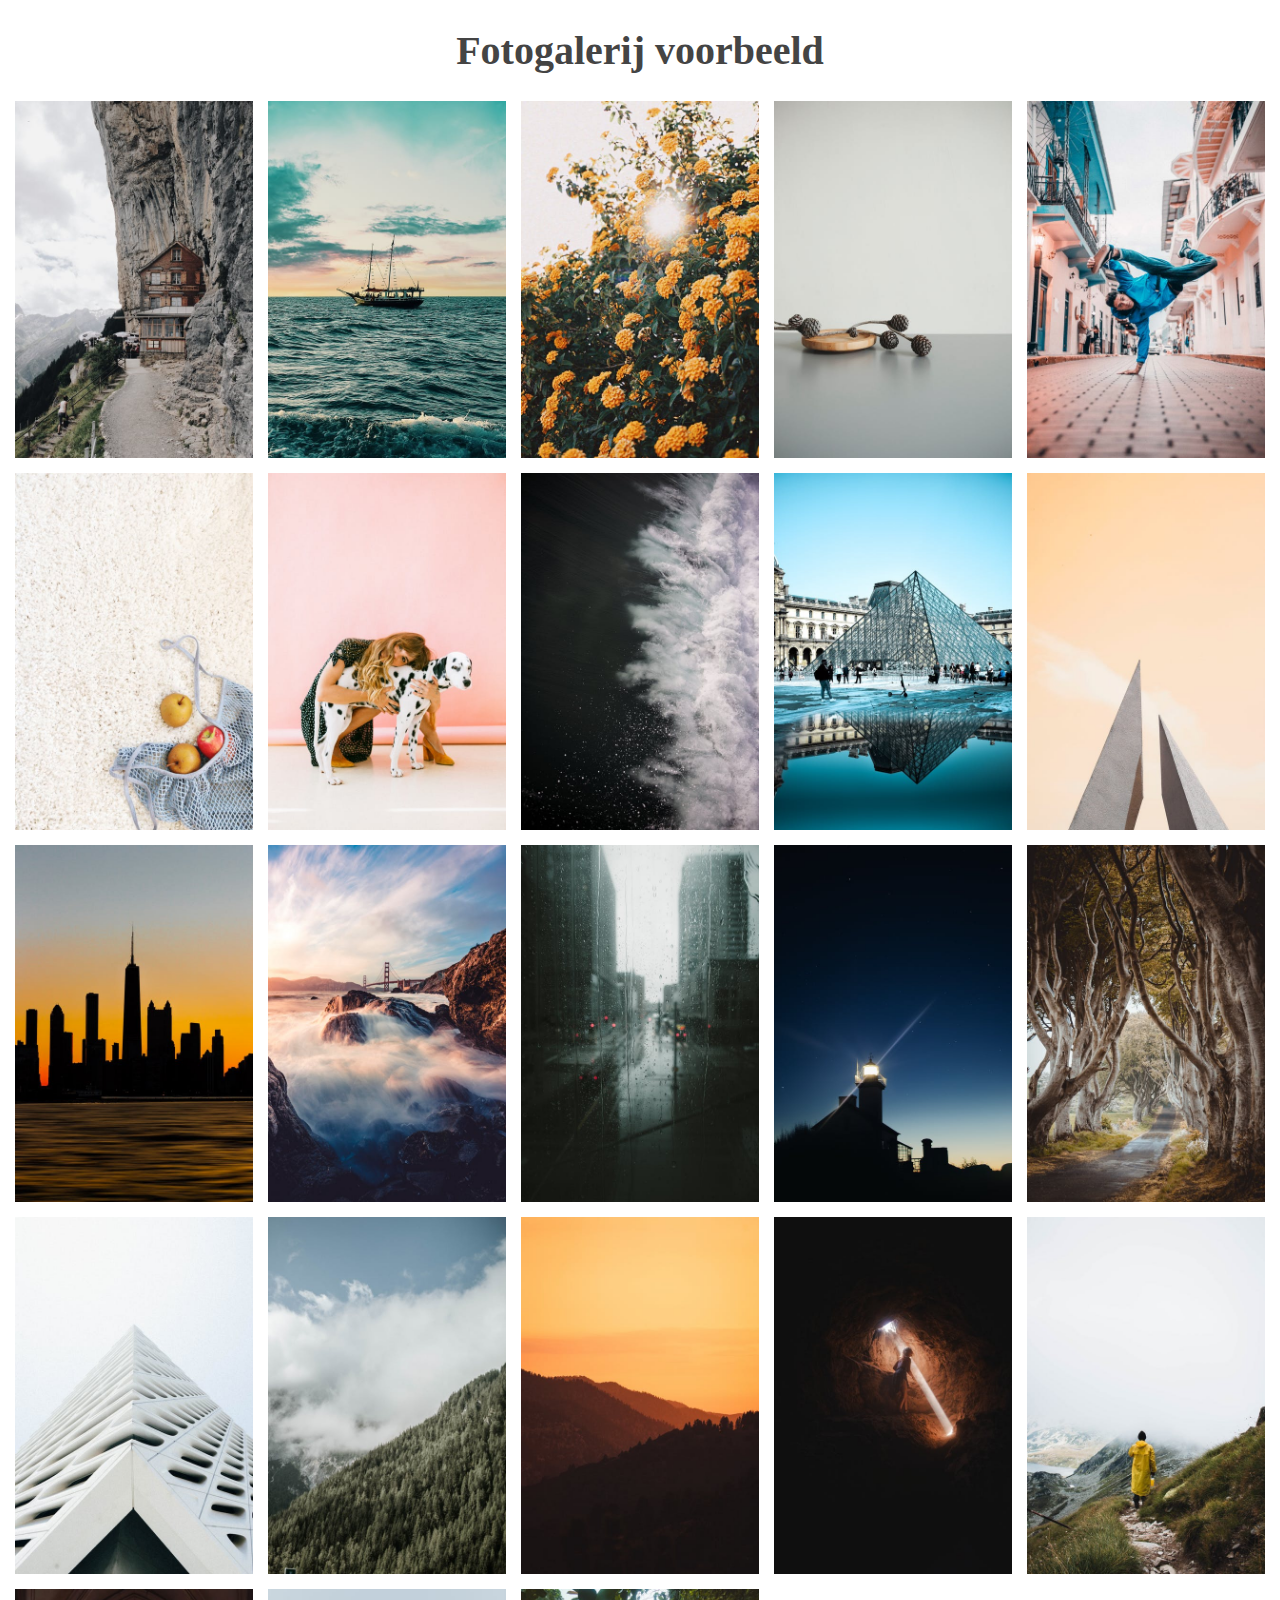
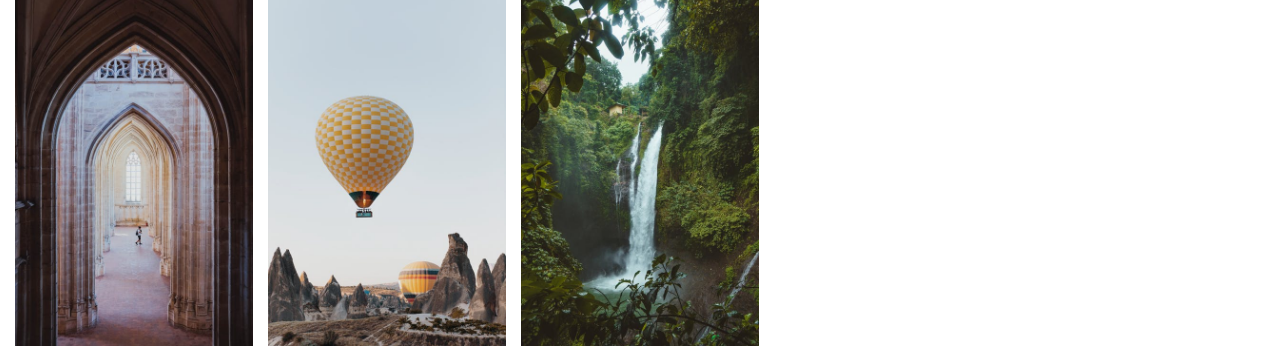
<file: Fotogalerij/index.html>
<!DOCTYPE html>
<html lang="en">

<head>
  <meta charset="UTF-8">
  <meta name="viewport" content="width=device-width, initial-scale=1.0">
  <meta http-equiv="X-UA-Compatible" content="ie=edge">
  <title>Fotogalerij</title>
  <link rel="stylesheet" href="css/main.css">
</head>

<body>
  <h1>Fotogalerij voorbeeld</h1>
  <main>
    <img src="images/pexels-photo-1028225.jpeg" alt="voorbeeld foto">
    <img src="images/pexels-photo-1136576.jpeg" alt="voorbeeld foto">
    <img src="images/pexels-photo-1253734.jpeg" alt="voorbeeld foto">
    <img src="images/pexels-photo-1281787.jpeg" alt="voorbeeld foto">
    <img src="images/pexels-photo-1510540.jpeg" alt="voorbeeld foto">
    <img src="images/pexels-photo-1527009.jpeg" alt="voorbeeld foto">
    <img src="images/pexels-photo-1766478.jpeg" alt="voorbeeld foto">
    <img src="images/pexels-photo-1876790.jpeg" alt="voorbeeld foto">
    <img src="images/pexels-photo-2130610.jpeg" alt="voorbeeld foto">
    <img src="images/pexels-photo-2380451.jpeg" alt="voorbeeld foto">
    <img src="images/pexels-photo-2414918.jpeg" alt="voorbeeld foto">
    <img src="images/pexels-photo-2440009.jpeg" alt="voorbeeld foto">
    <img src="images/pexels-photo-2448749.jpeg" alt="voorbeeld foto">
    <img src="images/pexels-photo-2728322.jpeg" alt="voorbeeld foto">
    <img src="images/pexels-photo-2758328.jpeg" alt="voorbeeld foto">
    <img src="images/pexels-photo-2763969.jpeg" alt="voorbeeld foto">
    <img src="images/pexels-photo-2793081.jpeg" alt="voorbeeld foto">
    <img src="images/pexels-photo-2812185.jpeg" alt="voorbeeld foto">
    <img src="images/pexels-photo-2812193.jpeg" alt="voorbeeld foto">
    <img src="images/pexels-photo-2819546.jpeg" alt="voorbeeld foto">
    <img src="images/pexels-photo-2823457.jpeg" alt="voorbeeld foto">
    <img src="images/pexels-photo-2893961.jpeg" alt="voorbeeld foto">
    <img src="images/pexels-photo-931007.jpeg" alt="voorbeeld foto">
  </main>
</body>

</html>
</file>
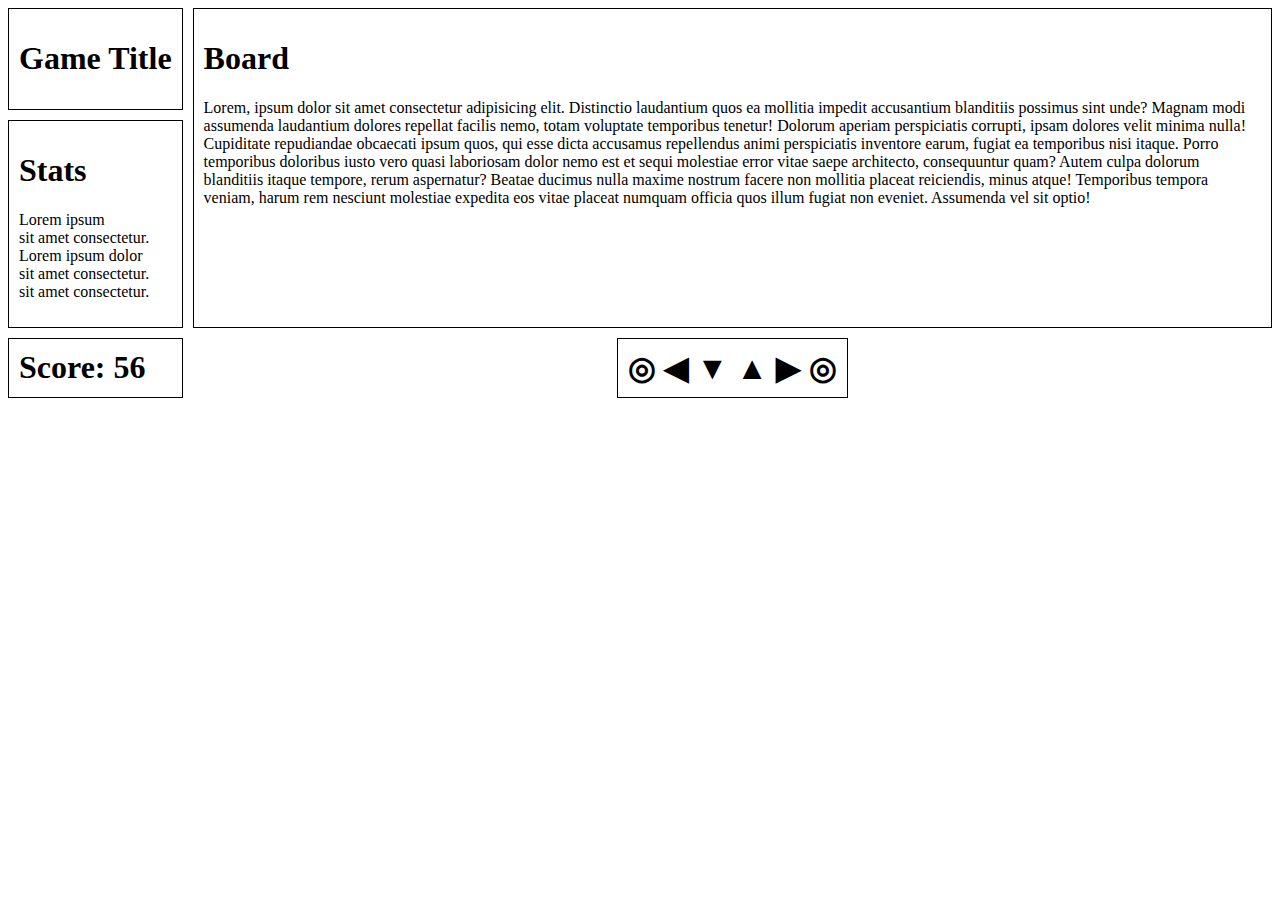
<file: GamePage/index.html>
<!DOCTYPE html>
<html lang="en">

<head>
  <meta charset="UTF-8" />
  <meta name="viewport" content="width=device-width, initial-scale=1.0" />
  <meta http-equiv="X-UA-Compatible" content="ie=edge" />
  <title>Game page</title>
  <link rel="stylesheet" href="css/main.css">
</head>

<body>
  <div id="grid">
    <div id="title">
      <h1>Game Title</h1>
    </div>
    <div id="score">
      Score: 56
    </div>
    <div id="stats">
      <h1>Stats</h1>
      <p>Lorem ipsum<br>
        sit amet consectetur.<br>
        Lorem ipsum dolor<br>
        sit amet consectetur.<br>
        sit amet consectetur.</p>
    </div>
    <div id="board">
      <h1>Board</h1>
      <p>Lorem, ipsum dolor sit amet consectetur adipisicing elit. Distinctio laudantium quos ea mollitia impedit
        accusantium blanditiis possimus sint unde? Magnam modi assumenda laudantium dolores repellat facilis nemo, totam
        voluptate temporibus tenetur! Dolorum aperiam perspiciatis corrupti, ipsam dolores velit minima nulla!
        Cupiditate repudiandae obcaecati ipsum quos, qui esse dicta accusamus repellendus animi perspiciatis inventore
        earum, fugiat ea temporibus nisi itaque. Porro temporibus doloribus iusto vero quasi laboriosam dolor nemo est
        et sequi molestiae error vitae saepe architecto, consequuntur quam? Autem culpa dolorum blanditiis itaque
        tempore, rerum aspernatur? Beatae ducimus nulla maxime nostrum facere non mollitia placeat reiciendis, minus
        atque! Temporibus tempora veniam, harum rem nesciunt molestiae expedita eos vitae placeat numquam officia quos
        illum fugiat non eveniet. Assumenda vel sit optio!</p>
    </div>
    <div id="controls">
      &#x25CE; &#x25C0; &#x25BC; &#x25B2; &#x25B6; &#x25CE;
    </div>
  </div>
</body>

</html>
</file>
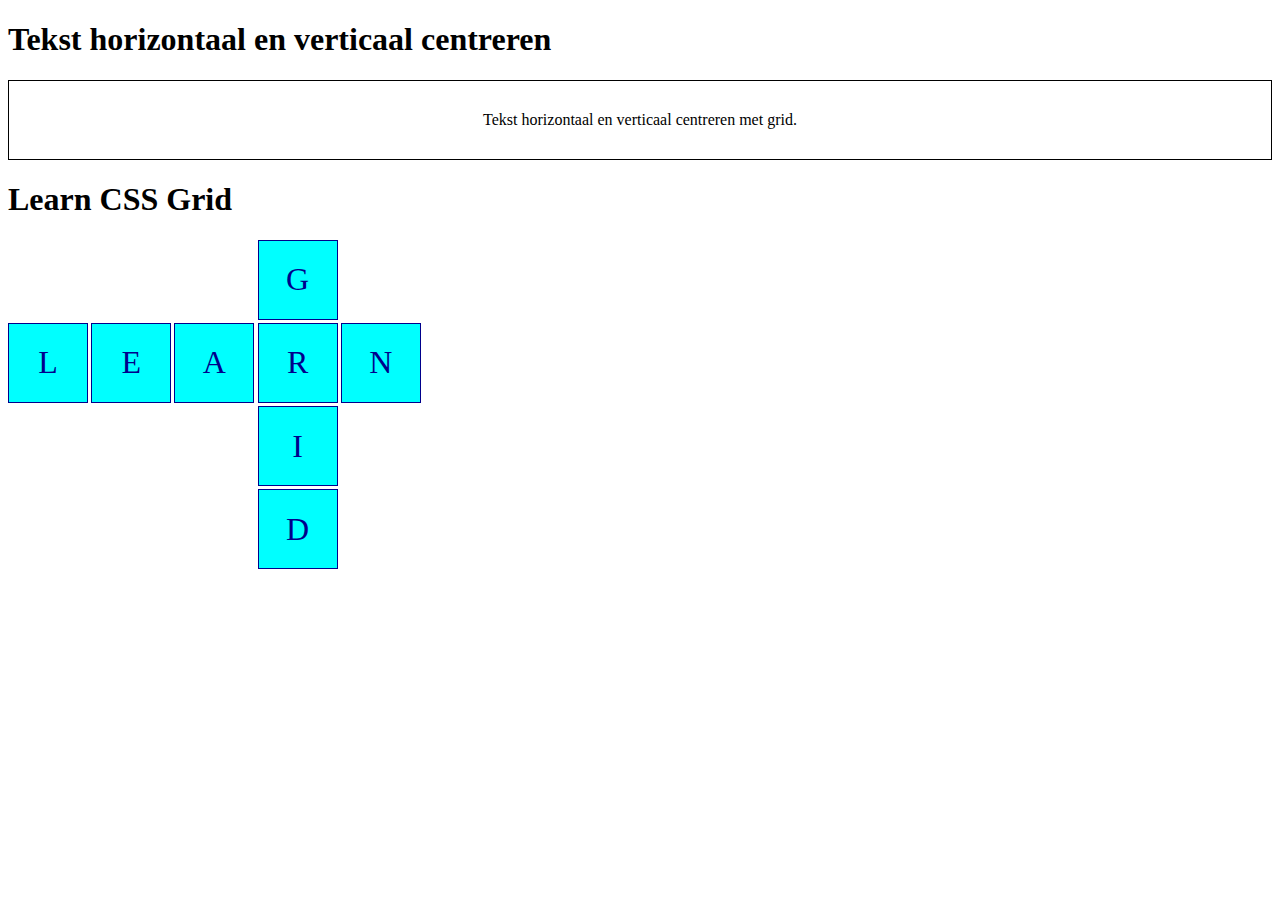
<file: GridTemplateAreas/index.html>
<!DOCTYPE html>
<html lang="en">

<head>
  <meta charset="UTF-8">
  <meta name="viewport" content="width=device-width, initial-scale=1.0">
  <meta http-equiv="X-UA-Compatible" content="ie=edge">
  <title>Learn CSS Grid</title>
  <link rel="stylesheet" href="css/main.css">
</head>

<body>
  <h1>Tekst horizontaal en verticaal centreren</h1>

  <div class="grid-center">
    Tekst horizontaal en verticaal centreren met grid.
  </div>

  <h1>Learn CSS Grid</h1>

  <div class="grid-container">
    <!-- De eerste rij -->
    <div class="box1">
      G
    </div>
    <!-- De tweede rij -->
    <div class="box2">
      L
    </div>
    <div class="box3">
      E
    </div>
    <div class="box4">
      A
    </div>
    <div class="box5">
      R
    </div>
    <div class="box6">
      N
    </div>
    <!-- De derde rij -->
    <div class="box7">
      I
    </div>
    <!-- De vierde rij -->
    <div class="box8">
      D
    </div>
  </div>
</body>

</html>
</file>
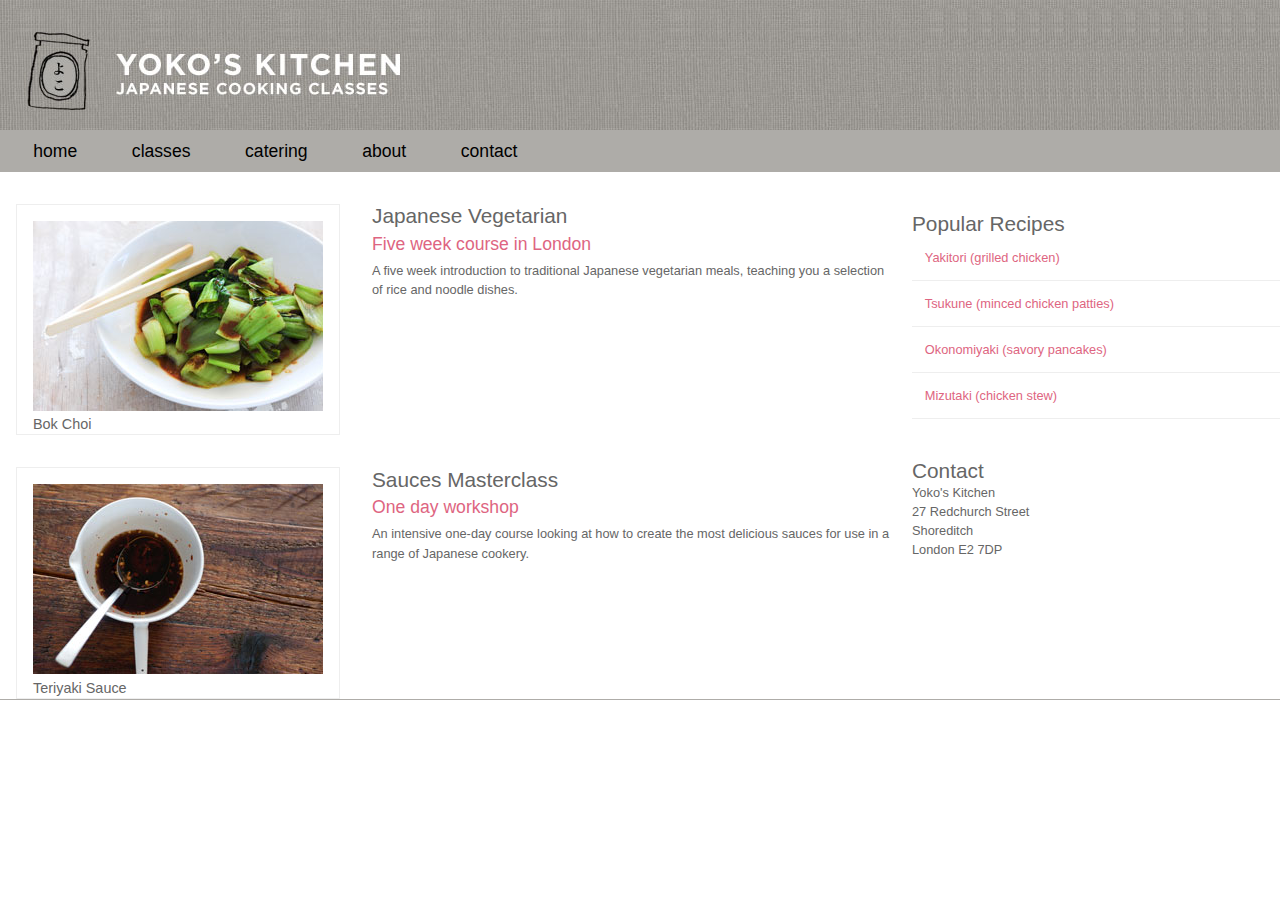
<file: Yoko/index.html>
<!DOCTYPE html>
<html>
<head>
    <title>Mobile First Responsive</title>
    <meta name="viewport" content="width=device-width, initial-scale=1.0, user-scalable=yes">
    <link href="css/reset_browser_styles.css" rel="stylesheet">
    <link href="css/responsive.css" rel="stylesheet">
</head>
<body>
    <header>
        <picture>
            <source srcset="images/header.jpg" media="(min-width: 992px)">
            <img src="images/header-medium.jpg" alt="Header image">
        </picture>

        <nav>
            <!-- Opdracht 1: h1 en a moeten dezelfde parent hebben, om flexbox te kunnen gebruiken. -->
            <h1>Yoko's Kitchen</h1>
            <a href="#"><img src="images/menu-icon.png" alt="menu icon" /></a>
            <ul>
                <li><a href="" class="current">home</a></li>
                <li><a href="">classes</a></li>
                <li><a href="">catering</a></li>
                <li><a href="">about</a></li>
                <li><a href="">contact</a></li>
            </ul>
        </nav>
    </header>

    <section class="courses">
        <article>
            <figure>
                <picture>
                    <source srcset="images/bok-choi.jpg" media="(min-width: 992px)">
                    <img src="images/bok-choi-small.jpg" alt="Bok Choi">
                </picture>
                <figcaption>Bok Choi</figcaption>
            </figure>
            <div class="description">
                <hgroup>
                    <h2>Japanese Vegetarian</h2>
                    <h3>Five week course in London</h3>
                </hgroup>
                <p>A five week introduction to traditional Japanese vegetarian meals, teaching you a selection of rice and noodle dishes.</p>
            </div>
        </article>
        <article>
            <figure>
                <picture>
                    <source srcset="images/teriyaki.jpg" media="(min-width: 992px)">
                    <img src="images/teriyaki-small.jpg" alt="Teriyaki sauce">
                </picture>

                <figcaption>Teriyaki Sauce</figcaption>
            </figure>
            <div class="description">
                <hgroup>
                    <h2>Sauces Masterclass</h2>
                    <h3>One day workshop</h3>
                </hgroup>
                <p>An intensive one-day course looking at how to create the most delicious sauces for use in a range of Japanese cookery.</p>
            </div>
        </article>
    </section>
    <aside>
        <section class="popular-recipes">
            <h2>Popular Recipes</h2>
            <a href="">Yakitori (grilled chicken)</a>
            <a href="">Tsukune (minced chicken patties)</a>
            <a href="">Okonomiyaki (savory pancakes)</a>
            <a href="">Mizutaki (chicken stew)</a>
        </section>
        <section class="contact-details">
            <h2>Contact</h2>
            <p>Yoko's Kitchen
                <br /> 27 Redchurch Street
                <br /> Shoreditch
                <br /> London E2 7DP</p>
        </section>
    </aside>
    <footer>
        &copy; 2015 Yoko's Kitchen
    </footer>

</body>

</html>
</file>
<file: Fotogalerij/css/main.css>
* {
  box-sizing: border-box;
}

body {
  font-family: Georgia, 'Times New Roman', Times, serif;
  margin: 15px;
}

h1 {
  font-size: 2.5rem;
  color: #444;
  text-align: center;
}

/* OPLOSSING */

/* De flexible grid creëren...  */
main {
  display: grid;
  grid-template-columns: repeat(auto-fill, minmax(200px, 1fr));
  gap: 15px;
}

/* De foto's moeten de breedte van hun container innemen. */
main img {
  width: 100%;
}
</file>
<file: GamePage/css/main.css>
#grid > div {
  border: 1px solid #000;
  padding: 10px;
}

#controls,
#score {
  font-size: 2rem;
  font-weight: bold;
}

/*  Deze oefening is gebaseerd op EXAMPLE 1 uit de
'CSS Grid Layout Module Level 1' - https://www.w3.org/TR/css-grid-1/#example-1f284f00 */

/**
* Define the space for each grid item by declaring the grid
* on the grid container.
*/
#grid {
  /**
* Two columns:
*  1. the first sized to content,
*  2. the second receives the remaining space
*     (but is never smaller than the minimum size of the board
*     or the game controls, which occupy this column [Figure 4])
*
* Three rows:
*  3. the first sized to content,
*  4. the middle row receives the remaining space
*     (but is never smaller than the minimum height
*      of the board or stats areas)
*  5. the last sized to content.
*/
  display: grid;
  grid-gap: 10px;
  grid-template-columns: auto 1fr;
  grid-template-rows: auto 1fr auto;
}

/* Specify the position of each grid item using coordinates on
* the 'grid-row' and 'grid-column' properties of each grid item.
*/
#title {
  grid-column: 1;
  grid-row: 1;
}

#score {
  grid-column: 1;
  grid-row: 3;
}

#stats {
  grid-column: 1;
  grid-row: 2;
  align-self: start;
}

#board {
  grid-column: 2;
  grid-row: 1 / span 2;
}

#controls {
  grid-column: 2;
  grid-row: 3;
  justify-self: center;
}
</file>
<file: GridTemplateAreas/css/main.css>
* {
  box-sizing: border-box;
}

/* De hoogte en de rand instellen van het div-element */
div.grid-center {
  height: 5em;
  border: 1px solid #000;
}

/* Om tekst zowel horizontaal als verticaal te centreren kan je 
   gebruikmaken van grid layout */
div.grid-center {
  display: grid;
  justify-items: center;
  align-items: center;
}

/* Creëren van de grid container en de grid */
.grid-container {
  display: grid;
  grid-template-columns: repeat(5, 5rem);
  grid-auto-rows: 5rem;
  grid-template-areas:
    '.    .    .    box1 .   '
    'box2 box3 box4 box5 box6'
    '.    .    .    box7 .   '
    '.    .    .    box8 .   ';
  gap: 0.2rem;
}

/* Opmaak van de vierkanten */
.grid-container div {
  font-size: 2rem;
  color: darkblue;
  background-color: cyan;
  border: 1px solid darkblue;
  /* Om de letter in een vierkant zowel horizontaal als verticaal te centreren
        maken we van het vierkant zelf ook een grid-container  */
  display: grid;
  justify-items: center;
  align-items: center;
}

/* De verschillende boxen (grid items) positioneren op de grid  */

.box1 {
  grid-area: box1;
}
.box2 {
  grid-area: box2;
}
.box3 {
  grid-area: box3;
}
.box4 {
  grid-area: box4;
}
.box5 {
  grid-area: box5;
}
.box6 {
  grid-area: box6;
}
.box7 {
  grid-area: box7;
}
.box8 {
  grid-area: box8;    
}
</file>
<file: Yoko/css/responsive.css>
/*Algemene opmaak en layout voor mobile (<481px) */


/* 
achtergrond - kleur -lettertype - lijn hoogte - breedte
box-sizing activeren en een kleiner lettertype
*/

header,
section,
aside,
article,
footer,
.description {
    box-sizing: border-box;
    padding-left: 0.5em;
}

body {
    background-color: #ffffff;
    color: #666666;
    font-family: Verdana, Arial, sans-serif;
    line-height: 1.2em;
    width: 100%;
}


/* achtergrond instellen */

header {
    background-color: #aeaca8;
}


/* Uit commentaar, nadat picture is toegevoegd in html */

header > picture {
    display: none;
}


/* 
tekst ipv afbeelding voor de laagste resolutie
font vergroten - breedte 

Opdracht 1: gebruik flexbox in plaats van float om het h1-element en het a-element
naast elkaar te plaatsen.
*/

nav {
    display: flex;
    flex-wrap: wrap;
}

h1 {
    color: #de6581;
    padding: 0.5em;
    font-size: 1.5em;
    width: 75%;
    flex: none;
}

/*Uitklapmenu - icon */


/*Niet zichtbaar - positionering tov browservenster - nog een beetje opmaak*/

nav ul {
    display: none;
    background-color: #aeaca8;
}


/* zichtbaar maken bij hoveren*/

nav:hover ul {
    display: block;
    flex: auto;
}

/* Opdracht 1: eventueel kunnen we er nog voor zorgen
dat als er gehoverd wordt over het h1-element
het menu niet verschijnt  */
/* h1:hover ~ ul {
    display:none;
} */

/* opmaak uitklapmenu */

nav li {
    border-bottom: 1px solid #eee;
}

nav li:last-child {
    border-bottom: 0;
}

nav li a {
    display: block;
    padding: .5em .8em;
    color: black
}

nav li a:hover {
    color: #de6581;
    background-color: #666666;
}

nav li a.current {
    color: #000000;
    cursor: default;
}


/* Einde menu */


/*
kleiner lettertype voor p en a in section
*/

section p,
section a {
    font-size: 0.8em;
}


/*
opmaak afbeeldingen dimensies komen overeen met dimensies van *-small.jpg
en extra ruimte onderaan voor de figcaption - centreren
*/

figure {
    max-width: 218px;
    max-height: 170px;
    padding: 1em 1em 0;
    border: 1px solid #eeeeee;
}

figcaption {
    font-size: 90%;
    text-align: left;
}

.description {
    padding-top: 0.2em;
    padding-bottom: 0.5em;
}


/*
opmaak anchors
*/

aside section a {
    display: block;
    padding: 1em;
    border-bottom: 1px solid #eeeeee;
}

aside section a:hover {
    color: #985d6a;
    background-color: #efefef;
}

a {
    color: #de6581;
    text-decoration: none;
}


/*
opmaak headings
*/

h1,
h2,
h3 {
    font-weight: normal;
}

h2 {
    font-size: 1.3em;
    padding: 0.5em 0 0.1em;
}

h3 {
    font-size: 1.1em;
    padding: 0.4em 0;
    color: #de6581;
}


/* tussenlijntje met section */

aside {
    border-top: 1px solid #eee;
}


/*
opmaak nav en footer
*/

nav,
footer {
    color: #ffffff;
    background-color: #aeaca8;
}


/*
specifieke opmaak voor footer
*/

footer {
    text-align: center;
    font-size: 75%;
    height: 5%;
}


/*Layout voor mobile (>480px) */


/*
Enkel de eigenschappen aangepast die wijzigen tov de algemen instellingen
*/

@media screen and (min-width: 480px) {
    /*header-medium.jpg tonen, hoogte (hoogte image)*/
    header {
        padding: 0;
    }
    header > picture {
        display: block;
        max-height: 65px;
        background-image: url(../images/header-medium-bg.jpg);
        background-repeat: repeat-x;
        background-position: top right;
    }
    /*h1 uit scherm verwijderen */
    h1 {
        display: none;
    }
    /*icoon verbergen */
    nav > a {
        display: none;
    }
    /* horizontale menubalk */
    nav {
        margin-top: 2px;
    }

    /* Opdracht 2: gebruik flexbox i.p.v. inline-block om de navigatielinks naast elkaar te plaatsen */
    nav ul,
    nav ul:hover { 
        display: flex;
        padding: .1em;
    }
    nav li {
        padding-left: .5em;
        margin-right: .5em;
        border-bottom: 0;
    }

    /* CSS grid: section.courses (55%)  en aside (45%) naast elkaar plaatsen */
    header  {grid-area: header;}
    section.courses {grid-area: section;}
    aside   {grid-area: aside;}
    footer  {grid-area: footer;}

    body {
        display: grid;
        grid-template-columns: 55% 45%;
        grid-template-areas: 
        "header header"
        "section aside"
        "footer footer";
    }

    /* overige opmaak */

    aside {
        /* lijntje is enkel nodig in mobile view  */
        border-top: 0px;
    }

    figure {
        margin: 2em 0 0;
    }
    section.popular-recipes,
    section.contact-details {
        padding-top: 2em;
    }
}


/*Layout voor desktop (>992px) */

@media screen and (min-width: 992px) {
    header > picture {
        max-height: 130px;
        background-image: url(../images/header-bg.jpg);
    }
    nav li {
        padding-left: 1em;
        font-size: 1.1em;
    }

    /* CSS grid: breedte van section.courses en aside wijzigen */
    body {
        grid-template-columns: 70% 30%;
    }

    /* Opdracht 3: gebruik flexbox om 'figure' en '.description' naast elkaar te plaatsen */
    figure {
        max-width: 290px;
        max-height: 220px;
        margin-right: 1.5em;
    }
    article {
        display:flex;
    }
    .description {
        padding-top: 1.5em;
    }
}
</file>
